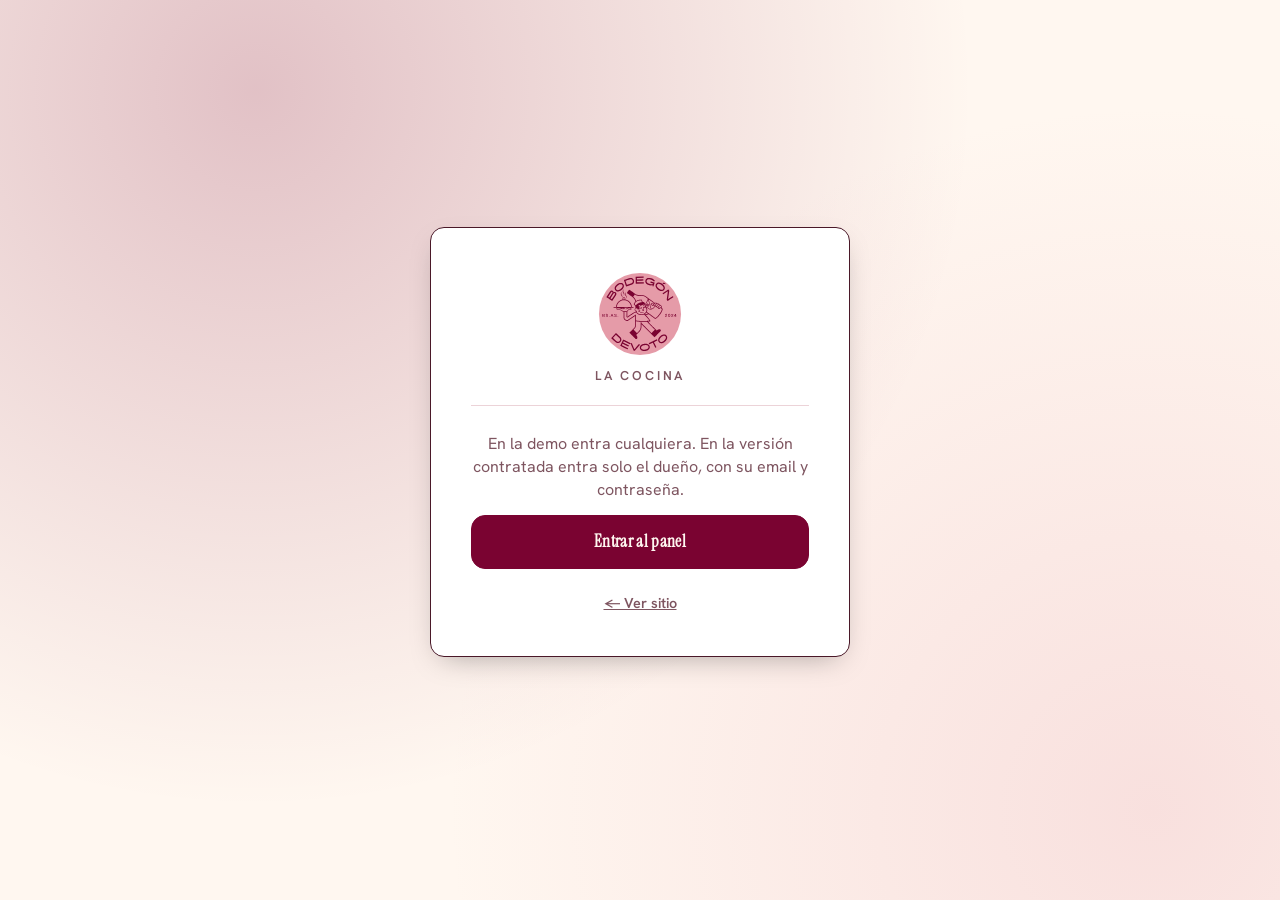
<file: admin/index.html>
<!doctype html>
<!-- Plantilla del panel. Va en web/admin/index.html de cada demo (scripts/instalar.mjs la copia). -->
<html lang="es">
<head>
<meta charset="utf-8">
<meta name="viewport" content="width=device-width, initial-scale=1, viewport-fit=cover">
<meta name="robots" content="noindex, nofollow">
<meta name="theme-color" content="#7A0331">
<title>La cocina · Bodegón Devoto</title>
<script>
  // /admin sin barra final rompe las rutas relativas en algunos servidores (XAMPP): la agregamos.
  if (!/\/$|\.html$/.test(location.pathname)) location.replace(location.pathname + '/' + location.search + location.hash);
</script>
<link rel="stylesheet" href="../kit/kit.css?v=1">
<link rel="stylesheet" href="../kit/admin/admin.css?v=1">
</head>
<body>
<div id="kit-admin" class="kit-root kit-admin" aria-busy="true"></div>
<script type="module">
  import { initAdmin } from '../kit/admin/admin.js?v=1';
  initAdmin({ config: '../cliente.json', sitio: '../' });
</script>
</body>
</html>
</file>
<file: kit/kit.css>
/* KIT DEMOS — estilos de módulos y popups.
   Todo sale de las variables --kit-* que arma core/theme.js desde cliente.json → marca.
   Cada demo puede pisar cualquier variable o clase .kit-* en su propio CSS. */

:root {
  --kit-bg: #fff; --kit-surface: #fff; --kit-text: #151515; --kit-muted: #666; --kit-primary: #111; --kit-on-primary: #fff;
  --kit-accent: #fc0; --kit-on-accent: #111; --kit-border: #ddd; --kit-ok: #1f9d55; --kit-warn: #d97706; --kit-danger: #d42a1d;
  --kit-font-head: inherit; --kit-font-body: inherit; --kit-head-case: uppercase;
  --kit-radius: 14px; --kit-radius-btn: 12px; --kit-border-w: 1.5px; --kit-shadow: 0 10px 30px -12px rgba(0,0,0,.35);
  --kit-ease: cubic-bezier(.2,.8,.2,1); --kit-z: 9000;
}
.kit-root, .kit-root *, .kit-root *::before, .kit-root *::after { box-sizing: border-box; }
.kit-root [hidden], .kit-root[hidden] { display: none !important; }
.kit-root { font-family: var(--kit-font-body); color: var(--kit-text); -webkit-tap-highlight-color: transparent; }
.kit-sr { position: absolute !important; width: 1px; height: 1px; overflow: hidden; clip: rect(0 0 0 0); white-space: nowrap; }
html.kit-lock { overflow: hidden; }
html.kit-lock body { overflow: hidden; touch-action: none; }

/* ---------- botones ---------- */
.kit-btn {
  appearance: none; display: inline-flex; align-items: center; justify-content: center; gap: .45em;
  min-height: 44px; padding: .7em 1.15em; border: var(--kit-border-w) solid var(--kit-primary); border-radius: var(--kit-radius-btn);
  background: var(--kit-primary); color: var(--kit-on-primary); font: 700 .95rem/1.1 var(--kit-font-body); text-decoration: none;
  cursor: pointer; transition: transform .15s var(--kit-ease), filter .15s, background .2s, box-shadow .2s; white-space: nowrap;
}
.kit-btn:hover { filter: brightness(1.08); }
.kit-btn:active { transform: translateY(1px) scale(.98); }
.kit-btn:focus-visible, .kit-chip:focus-visible, .kit-tab:focus-visible, .kit-add:focus-visible, .kit-x:focus-visible { outline: 3px solid var(--kit-accent); outline-offset: 2px; }
.kit-btn--ghost { background: var(--kit-surface); color: var(--kit-text); border-color: var(--kit-border); }
.kit-btn--danger { background: var(--kit-danger); border-color: var(--kit-danger); color: #fff; }
.kit-btn--danger-t { color: var(--kit-danger); }
.kit-btn--sm { min-height: 36px; padding: .45em .85em; font-size: .85rem; }
.kit-btn--big { min-height: 54px; font-size: 1.05rem; font-family: var(--kit-font-head); text-transform: var(--kit-head-case); letter-spacing: .02em; }
.kit-btn--block { width: 100%; }
.kit-btn[disabled] { opacity: .55; cursor: not-allowed; }
.kit-btn.is-loading { position: relative; color: transparent !important; }
.kit-btn.is-loading::after { content: ""; position: absolute; width: 20px; height: 20px; border: 2.5px solid var(--kit-on-primary); border-right-color: transparent; border-radius: 50%; animation: kit-spin .7s linear infinite; }
.kit-icon { appearance: none; width: 36px; height: 36px; display: inline-grid; place-items: center; border: var(--kit-border-w) solid var(--kit-border); border-radius: 10px; background: var(--kit-surface); color: var(--kit-text); cursor: pointer; font-size: 1rem; }
.kit-icon--danger { color: var(--kit-danger); }
.kit-icon[disabled] { opacity: .35; cursor: default; }
.kit-row { display: flex; gap: .6rem; flex-wrap: wrap; align-items: center; }
.kit-row--end { justify-content: flex-end; } .kit-row--center { justify-content: center; } .kit-row--between { justify-content: space-between; }
.kit-row--stack { flex-direction: column; align-items: stretch; }

/* ---------- badges / tags ---------- */
.kit-badge { display: inline-flex; align-items: center; gap: .3em; padding: .28em .6em; border-radius: 999px; font: 700 .72rem/1 var(--kit-font-body); letter-spacing: .02em; background: color-mix(in srgb, var(--kit-text) 9%, var(--kit-surface)); color: var(--kit-text); white-space: nowrap; }
.kit-badge--ok { background: color-mix(in srgb, var(--kit-ok) 16%, var(--kit-surface)); color: color-mix(in srgb, var(--kit-ok) 75%, #000); }
.kit-badge--warn { background: color-mix(in srgb, var(--kit-warn) 18%, var(--kit-surface)); color: color-mix(in srgb, var(--kit-warn) 70%, #000); }
.kit-badge--danger, .kit-badge--off { background: color-mix(in srgb, var(--kit-danger) 14%, var(--kit-surface)); color: color-mix(in srgb, var(--kit-danger) 80%, #000); }
.kit-badge--new { background: var(--kit-accent); color: var(--kit-on-accent); animation: kit-pulse 1.4s ease-in-out 3; }
.kit-tag { display: inline-grid; place-items: center; width: 1.15em; height: 1.15em; vertical-align: -.12em; margin-left: .15em; color: var(--kit-primary); }
.kit-tag svg { width: 100%; height: 100%; }
.kit-tag--txt { width: auto; height: auto; font-size: .7em; padding: .15em .45em; border-radius: 999px; background: var(--kit-accent); color: var(--kit-on-accent); }

/* ---------- carta ---------- */
.kit-carta { --kit-cols: 1; }
.kit-tabs { display: flex; gap: .5rem; overflow-x: auto; scrollbar-width: none; padding: 2px 2px 10px; margin-bottom: .5rem; scroll-snap-type: x proximity; }
.kit-tabs::-webkit-scrollbar { display: none; }
.kit-tab {
  appearance: none; flex: 0 0 auto; scroll-snap-align: start; min-height: 44px; padding: .55em 1.1em;
  border: var(--kit-border-w) solid var(--kit-text); border-radius: var(--kit-radius-btn); background: var(--kit-surface); color: var(--kit-text);
  font: 700 .95rem/1 var(--kit-font-head); text-transform: var(--kit-head-case); letter-spacing: .03em; cursor: pointer; transition: background .2s, color .2s, transform .15s;
}
.kit-tab.is-on { background: var(--kit-primary); border-color: var(--kit-primary); color: var(--kit-on-primary); }
.kit-carta__panel { display: grid; grid-template-columns: repeat(var(--kit-cols), minmax(0, 1fr)); gap: 0 2rem; }
.kit-item {
  display: grid; grid-template-columns: auto minmax(0, 1fr) auto; gap: .9rem; align-items: center; padding: 1rem 0;
  border-bottom: var(--kit-border-w) dashed var(--kit-border); min-width: 0;
  animation: kit-up .5s var(--kit-ease) both; animation-delay: calc(var(--i, 0) * 45ms);
}
.kit-item:not(:has(.kit-item__foto)) { grid-template-columns: minmax(0, 1fr) auto; }
.kit-item.is-off { opacity: .55; }
.kit-item__foto { width: 64px; height: 64px; object-fit: cover; border-radius: calc(var(--kit-radius) * .7); }
.kit-item__name { margin: 0 0 .25rem; font: 400 1.2rem/1.05 var(--kit-font-head); text-transform: var(--kit-head-case); }
.kit-item__n { margin-right: .5em; color: var(--kit-primary); }
.kit-item__desc { margin: 0; color: var(--kit-muted); font-size: .9rem; line-height: 1.4; }
.kit-item__side { display: flex; flex-direction: column; align-items: flex-end; gap: .45rem; }
.kit-price { font: 700 1.05rem/1 var(--kit-font-body); white-space: nowrap; }
.kit-price--na { font-size: .85rem; color: var(--kit-muted); font-weight: 600; }
.kit-add {
  appearance: none; min-height: 40px; padding: .45em .9em; border: var(--kit-border-w) solid var(--kit-primary); border-radius: var(--kit-radius-btn);
  background: var(--kit-surface); color: var(--kit-primary); font: 800 .85rem/1 var(--kit-font-body); cursor: pointer; white-space: nowrap;
  transition: background .2s, color .2s, transform .12s;
}
.kit-add:hover { background: var(--kit-primary); color: var(--kit-on-primary); }
.kit-add:active { transform: scale(.94); }
.kit-step { display: inline-flex; align-items: center; border: var(--kit-border-w) solid var(--kit-primary); border-radius: var(--kit-radius-btn); background: var(--kit-primary); color: var(--kit-on-primary); overflow: hidden; animation: kit-pop .25s var(--kit-ease); }
.kit-step button { appearance: none; width: 38px; height: 38px; border: 0; background: transparent; color: inherit; font: 800 1.15rem/1 var(--kit-font-body); cursor: pointer; }
.kit-step button:disabled { opacity: .35; cursor: default; }
.kit-step output { min-width: 1.6em; text-align: center; font-weight: 800; }
.kit-step--lg button { width: 46px; height: 46px; }
.kit-step--lg output { min-width: 2.2em; font-size: 1.15rem; }
@media (min-width: 900px) { .kit-carta { --kit-cols: 2; } }

/* ---------- botón flotante del carrito ---------- */
.kit-fab {
  position: fixed; z-index: calc(var(--kit-z) - 2); right: max(14px, env(safe-area-inset-right)); bottom: max(14px, env(safe-area-inset-bottom));
  display: flex; align-items: center; gap: .7rem; padding: .55rem 1rem .55rem .6rem; min-height: 58px;
  border: var(--kit-border-w) solid var(--kit-text); border-radius: var(--kit-radius-btn); background: var(--kit-primary); color: var(--kit-on-primary);
  box-shadow: var(--kit-shadow); cursor: pointer; font-family: var(--kit-font-body); text-align: left;
  animation: kit-in-up .45s var(--kit-ease) both;
}
.kit-fab__ico { width: 40px; height: 40px; display: grid; place-items: center; border-radius: calc(var(--kit-radius-btn) * .8); background: color-mix(in srgb, var(--kit-on-primary) 16%, transparent); }
.kit-fab__ico svg { width: 22px; height: 22px; fill: none; stroke: currentColor; stroke-width: 2; stroke-linejoin: round; }
.kit-fab__txt { display: flex; flex-direction: column; line-height: 1.1; }
.kit-fab__label { font: 400 1rem/1 var(--kit-font-head); text-transform: var(--kit-head-case); letter-spacing: .03em; }
.kit-fab__total { font-weight: 700; font-size: .9rem; opacity: .92; }
.kit-fab__n { position: absolute; top: -9px; left: -9px; min-width: 26px; height: 26px; padding: 0 6px; display: grid; place-items: center; border-radius: 999px; background: var(--kit-accent); color: var(--kit-on-accent); font: 800 .8rem/1 var(--kit-font-body); border: 2px solid var(--kit-text); }
.kit-fab.bump { animation: kit-bump .45s var(--kit-ease); }
.kit-fly { position: fixed; z-index: var(--kit-z); width: 54px; height: 54px; margin: -27px 0 0 -27px; border-radius: 50%; background: var(--kit-accent); overflow: hidden; pointer-events: none; transition: transform .6s cubic-bezier(.5,-.3,.7,1), opacity .6s; box-shadow: 0 4px 14px rgba(0,0,0,.25); }
.kit-fly img { width: 100%; height: 100%; object-fit: cover; }

/* píldora "probá el panel" (solo demo) */
.kit-demo-pill {
  position: fixed; z-index: calc(var(--kit-z) - 3); left: max(14px, env(safe-area-inset-left)); bottom: max(14px, env(safe-area-inset-bottom));
  display: inline-flex; align-items: center; gap: .5rem; padding: .55rem .9rem; border-radius: 999px; background: var(--kit-surface); color: var(--kit-text);
  border: var(--kit-border-w) solid var(--kit-text); box-shadow: var(--kit-shadow); font: 700 .8rem/1 var(--kit-font-body); text-decoration: none;
  opacity: 0; transform: translateY(20px); transition: opacity .4s, transform .4s var(--kit-ease);
}
.kit-demo-pill.is-in { opacity: 1; transform: none; }
.kit-demo-pill__dot { width: 8px; height: 8px; border-radius: 50%; background: var(--kit-ok); box-shadow: 0 0 0 0 var(--kit-ok); animation: kit-ping 2s infinite; }
@media (max-width: 640px) { html.kit-has-cart .kit-demo-pill { bottom: calc(max(14px, env(safe-area-inset-bottom)) + 70px); } }

/* ---------- popups ---------- */
.kit-pop { position: fixed; inset: 0; z-index: var(--kit-z); display: grid; place-items: center; padding: 16px; }
.kit-pop__back { position: absolute; inset: 0; background: color-mix(in srgb, var(--kit-text) 55%, transparent); opacity: 0; transition: opacity .25s; }
.kit-pop__box {
  position: relative; width: min(520px, 100%); max-height: min(88vh, 100%); max-height: min(88dvh, 100%); display: flex; flex-direction: column;
  background: var(--kit-bg); color: var(--kit-text); border: var(--kit-border-w) solid var(--kit-text); border-radius: var(--kit-radius);
  box-shadow: var(--kit-shadow); outline: none; overflow: hidden;
  opacity: 0; transform: translateY(24px) scale(.97); transition: opacity .25s, transform .3s var(--kit-ease);
}
.kit-pop.is-open .kit-pop__back { opacity: 1; }
.kit-pop.is-open .kit-pop__box { opacity: 1; transform: none; }
.kit-pop.is-closing .kit-pop__box { transform: translateY(16px) scale(.98); }
.kit-pop__head { color: var(--kit-text); margin: 0; display: flex; align-items: center; justify-content: space-between; gap: 1rem; padding: 14px 14px 10px 20px; border-bottom: var(--kit-border-w) solid var(--kit-border); background: var(--kit-bg); }
.kit-pop__title { margin: 0; font: 400 1.35rem/1.05 var(--kit-font-head); text-transform: var(--kit-head-case); letter-spacing: .02em; }
.kit-pop--sm .kit-pop__head { border-bottom: 0; padding-bottom: 0; }
.kit-pop__body { padding: 16px 20px 20px; overflow: auto; overscroll-behavior: contain; -webkit-overflow-scrolling: touch; }
.kit-x { appearance: none; flex: 0 0 auto; width: 42px; height: 42px; display: grid; place-items: center; border: var(--kit-border-w) solid var(--kit-border); border-radius: 50%; background: var(--kit-surface); color: var(--kit-text); cursor: pointer; transition: transform .2s; }
.kit-x:hover { transform: rotate(90deg); }
.kit-x svg { width: 18px; height: 18px; stroke: currentColor; stroke-width: 2.4; stroke-linecap: round; }
.kit-pop--sm .kit-pop__box { width: min(420px, 100%); }
.kit-pop--editor .kit-pop__box { width: min(560px, 100%); }
.kit-pop--resv .kit-pop__box { width: min(600px, 100%); }

/* drawer: hoja inferior en mobile, panel lateral en desktop */
.kit-pop--drawer { place-items: end stretch; padding: 0; }
.kit-pop--drawer .kit-pop__box { width: 100%; max-height: 92vh; max-height: 92dvh; border-radius: var(--kit-radius) var(--kit-radius) 0 0; border-bottom: 0; transform: translateY(100%); }
.kit-pop--drawer .kit-pop__body { padding: 0; display: flex; flex-direction: column; min-height: 0; flex: 1; overflow: hidden; }
.kit-pop--drawer.is-closing .kit-pop__box { transform: translateY(100%); }
@media (min-width: 760px) {
  .kit-pop--drawer { place-items: stretch end; }
  .kit-pop--drawer .kit-pop__box { width: min(440px, 100%); height: 100%; max-height: none; border-radius: 0; border: 0; border-left: var(--kit-border-w) solid var(--kit-text); transform: translateX(100%); }
  .kit-pop--drawer.is-closing .kit-pop__box { transform: translateX(100%); }
}

/* ---------- carrito / checkout ---------- */
.kit-cart__scroll { flex: 1; overflow: auto; overscroll-behavior: contain; padding: 8px 20px 16px; }
.kit-lines { list-style: none; margin: 0 0 12px; padding: 0; }
.kit-line { display: grid; grid-template-columns: 52px minmax(0, 1fr) auto; gap: .75rem; align-items: center; padding: .7rem 0; border-bottom: var(--kit-border-w) dashed var(--kit-border); animation: kit-up .35s var(--kit-ease) both; }
.kit-line__img { width: 52px; height: 52px; border-radius: 10px; object-fit: cover; background: color-mix(in srgb, var(--kit-primary) 14%, var(--kit-surface)); display: block; }
.kit-line__body { display: flex; flex-direction: column; min-width: 0; }
.kit-line__body b { font: 400 1.05rem/1.1 var(--kit-font-head); text-transform: var(--kit-head-case); overflow-wrap: anywhere; }
.kit-line__body span { color: var(--kit-muted); font-size: .88rem; }
.kit-cart__foot { color: var(--kit-text); margin: 0; padding: 12px 20px max(16px, env(safe-area-inset-bottom)); border-top: var(--kit-border-w) solid var(--kit-text); background: var(--kit-surface); }
.kit-sum { display: grid; gap: .3rem; margin-bottom: .7rem; font-size: .92rem; }
.kit-sum > div { display: flex; justify-content: space-between; }
.kit-sum__total { font-size: 1.1rem; }
.kit-sum__total b { font: 400 1.5rem/1 var(--kit-font-head); }
.kit-empty { text-align: center; padding: 2.5rem 1.5rem; display: grid; gap: .5rem; justify-items: center; }
.kit-empty__t { font: 400 1.35rem/1.1 var(--kit-font-head); text-transform: var(--kit-head-case); margin: 0; }
.kit-empty p { margin: 0; color: var(--kit-muted); }
.kit-empty .kit-btn { margin-top: .8rem; }

/* ---------- formularios ---------- */
.kit-form { display: grid; gap: .85rem; }
.kit-field { display: grid; gap: .35rem; min-width: 0; }
.kit-field > span, .kit-label, .kit-pay legend { font: 700 .78rem/1 var(--kit-font-body); text-transform: uppercase; letter-spacing: .06em; color: var(--kit-muted); }
.kit-field input, .kit-field textarea, .kit-field select {
  width: 100%; min-height: 46px; padding: .7em .85em; border: var(--kit-border-w) solid var(--kit-border); border-radius: calc(var(--kit-radius-btn) * .8);
  background: var(--kit-surface); color: var(--kit-text); font: 500 16px/1.3 var(--kit-font-body); transition: border-color .2s, box-shadow .2s;
}
.kit-field textarea { resize: vertical; min-height: 64px; }
.kit-field input:focus, .kit-field textarea:focus, .kit-field select:focus { outline: none; border-color: var(--kit-primary); box-shadow: 0 0 0 3px color-mix(in srgb, var(--kit-primary) 22%, transparent); }
.kit-field-row { display: grid; grid-template-columns: 1fr 1fr; gap: .75rem; }
.kit-check { display: flex; align-items: center; gap: .6rem; font-weight: 600; cursor: pointer; }
.kit-check input { width: 20px; height: 20px; accent-color: var(--kit-primary); }
.kit-seg { display: grid; grid-auto-flow: column; grid-auto-columns: 1fr; gap: 0; padding: 4px; margin: 0; border: var(--kit-border-w) solid var(--kit-border); border-radius: var(--kit-radius-btn); background: var(--kit-surface); }
.kit-seg label { position: relative; }
.kit-seg input { position: absolute; opacity: 0; inset: 0; cursor: pointer; }
.kit-seg span { display: grid; place-items: center; min-height: 42px; border-radius: calc(var(--kit-radius-btn) * .75); font-weight: 700; font-size: .9rem; transition: background .2s, color .2s; text-align: center; padding: 0 .4rem; }
.kit-seg input:checked + span { background: var(--kit-primary); color: var(--kit-on-primary); }
.kit-seg input:focus-visible + span { outline: 3px solid var(--kit-accent); }
.kit-pay { display: grid; gap: .5rem; border: 0; padding: 0; margin: .2rem 0 0; }
.kit-pay legend { margin-bottom: .5rem; }
.kit-pay__opt { position: relative; display: block; cursor: pointer; }
.kit-pay__opt input { position: absolute; opacity: 0; }
.kit-pay__card { display: grid; gap: .15rem; padding: .8rem 1rem .8rem 2.7rem; border: var(--kit-border-w) solid var(--kit-border); border-radius: var(--kit-radius-btn); background: var(--kit-surface); transition: border-color .2s, background .2s; position: relative; }
.kit-pay__card::before { content: ""; position: absolute; left: 1rem; top: 50%; width: 18px; height: 18px; margin-top: -9px; border-radius: 50%; border: 2px solid var(--kit-border); background: var(--kit-surface); transition: border .2s; }
.kit-pay__card small { color: var(--kit-muted); }
.kit-pay__opt input:checked + .kit-pay__card { border-color: var(--kit-primary); background: color-mix(in srgb, var(--kit-primary) 7%, var(--kit-surface)); }
.kit-pay__opt input:checked + .kit-pay__card::before { border: 6px solid var(--kit-primary); }
.kit-pay__opt input:focus-visible + .kit-pay__card { outline: 3px solid var(--kit-accent); }
.kit-msg { margin: 0 0 .6rem; padding: .6rem .8rem; border-radius: 10px; background: color-mix(in srgb, var(--kit-danger) 12%, var(--kit-surface)); color: color-mix(in srgb, var(--kit-danger) 85%, #000); font-weight: 600; font-size: .9rem; }
.kit-msg.shake { animation: kit-shake .35s; }
.kit-hint { color: var(--kit-muted); font-size: .88rem; margin: 0; }
.kit-error { padding: 1rem; color: var(--kit-danger); }

/* chips (días, horas, filtros) */
.kit-chips { display: flex; gap: .5rem; flex-wrap: wrap; }
.kit-chips--scroll { flex-wrap: nowrap; overflow-x: auto; scrollbar-width: none; padding: 2px 2px 6px; margin: 0 -2px; scroll-snap-type: x proximity; }
.kit-chips--scroll::-webkit-scrollbar { display: none; }
.kit-chips--grid { display: grid; grid-template-columns: repeat(auto-fill, minmax(74px, 1fr)); }
.kit-chips--grid > .kit-hint { grid-column: 1 / -1; }
.kit-chip {
  appearance: none; flex: 0 0 auto; scroll-snap-align: start; display: inline-flex; flex-direction: column; align-items: center; justify-content: center; gap: .15rem;
  min-height: 44px; padding: .45em .8em; border: var(--kit-border-w) solid var(--kit-border); border-radius: calc(var(--kit-radius-btn) * .8);
  background: var(--kit-surface); color: var(--kit-text); font: 700 .92rem/1 var(--kit-font-body); cursor: pointer; transition: background .15s, color .15s, border-color .15s, transform .12s;
}
.kit-chip small { font-weight: 600; font-size: .7rem; opacity: .8; }
.kit-chip:not([disabled]):hover { border-color: var(--kit-primary); }
.kit-chip.is-on { background: var(--kit-primary); border-color: var(--kit-primary); color: var(--kit-on-primary); animation: kit-pop .22s var(--kit-ease); }
.kit-chip[disabled] { opacity: .45; cursor: not-allowed; text-decoration: none; }
.kit-chip.is-full { text-decoration: line-through; }
.kit-chip--day { min-width: 72px; padding: .55em .7em; }
.kit-chip--day b { font-family: var(--kit-font-head); font-weight: 400; text-transform: var(--kit-head-case); font-size: 1rem; }

/* reservas */
.kit-resv { display: grid; gap: 1.1rem; }
.kit-resv__row { display: flex; align-items: center; justify-content: space-between; gap: 1rem; }
.kit-resv__block { display: grid; gap: .55rem; min-width: 0; }
.kit-resv__datos { display: grid; gap: .8rem; }
@media (min-width: 560px) { .kit-resv__datos { grid-template-columns: 1fr 1fr; } .kit-field--full { grid-column: 1 / -1; } }
.kit-resv .kit-step { background: var(--kit-surface); color: var(--kit-text); border-color: var(--kit-text); }
[data-kit="reservas"] .kit-resv { padding: clamp(16px, 4vw, 28px); background: var(--kit-bg); border: var(--kit-border-w) solid var(--kit-text); border-radius: var(--kit-radius); box-shadow: var(--kit-shadow); }

/* confirmaciones */
.kit-done { text-align: center; display: grid; gap: .55rem; justify-items: center; padding: .5rem 0 .3rem; }
.kit-done h3 { margin: .3rem 0 0; font: 400 1.6rem/1.05 var(--kit-font-head); text-transform: var(--kit-head-case); }
.kit-done p { margin: 0 0 .6rem; color: var(--kit-muted); max-width: 34ch; }
.kit-done__ico { width: 68px; height: 68px; border-radius: 50%; display: grid; place-items: center; background: var(--kit-primary); color: var(--kit-on-primary); animation: kit-pop .45s var(--kit-ease); }
.kit-done--warn .kit-done__ico { background: var(--kit-warn); color: #fff; }
.kit-done__ico svg { width: 34px; height: 34px; fill: none; stroke: currentColor; stroke-width: 3; stroke-linecap: round; stroke-linejoin: round; stroke-dasharray: 30; animation: kit-draw .5s .2s backwards; }
.kit-confirm p { margin: .2rem 0 1.2rem; font-size: 1.02rem; line-height: 1.45; }
.kit-sim { display: grid; gap: .8rem; }
.kit-sim__tag { justify-self: start; margin: 0; padding: .25em .6em; border-radius: 6px; background: var(--kit-accent); color: var(--kit-on-accent); font: 800 .72rem/1 var(--kit-font-body); letter-spacing: .1em; }
.kit-sim p { margin: 0; color: var(--kit-muted); }
.kit-sim__total { display: flex; justify-content: space-between; align-items: baseline; padding: .9rem 1rem; border: var(--kit-border-w) dashed var(--kit-border); border-radius: var(--kit-radius-btn); }
.kit-sim__total b { font: 400 1.6rem/1 var(--kit-font-head); }

/* toasts */
.kit-toasts { position: fixed; z-index: calc(var(--kit-z) + 10); left: 50%; top: max(14px, env(safe-area-inset-top)); transform: translateX(-50%); display: grid; gap: .5rem; width: min(92vw, 420px); pointer-events: none; }
.kit-toast { padding: .75rem 1rem; border-radius: var(--kit-radius-btn); background: var(--kit-text); color: var(--kit-bg); font: 600 .92rem/1.3 var(--kit-font-body); box-shadow: 0 10px 30px -10px rgba(0,0,0,.5); opacity: 0; transform: translateY(-12px); transition: opacity .25s, transform .3s var(--kit-ease); text-align: center; }
.kit-toast--warn { background: var(--kit-warn); color: #fff; }
.kit-toast.is-in { opacity: 1; transform: none; }

/* switch */
.kit-switch { position: relative; display: inline-flex; cursor: pointer; }
.kit-switch input { position: absolute; z-index: 1; opacity: 0; width: 100%; height: 100%; margin: 0; cursor: pointer; }
.kit-switch__ui { width: 46px; height: 28px; border-radius: 999px; background: var(--kit-border); position: relative; transition: background .2s; }
.kit-switch__ui::after { content: ""; position: absolute; top: 3px; left: 3px; width: 22px; height: 22px; border-radius: 50%; background: #fff; box-shadow: 0 1px 3px rgba(0,0,0,.3); transition: transform .2s var(--kit-ease); }
.kit-switch input:checked + .kit-switch__ui { background: var(--kit-ok); }
.kit-switch input:checked + .kit-switch__ui::after { transform: translateX(18px); }
.kit-switch input:focus-visible + .kit-switch__ui { outline: 3px solid var(--kit-accent); outline-offset: 2px; }

/* ---------- animaciones ---------- */
@keyframes kit-up { from { opacity: 0; transform: translateY(12px); } }
@keyframes kit-in-up { from { opacity: 0; transform: translateY(30px) scale(.9); } }
@keyframes kit-pop { 0% { transform: scale(.85); } 60% { transform: scale(1.06); } 100% { transform: none; } }
@keyframes kit-bump { 0%, 100% { transform: none; } 35% { transform: scale(1.12) rotate(-3deg); } 65% { transform: scale(.96); } }
@keyframes kit-spin { to { transform: rotate(360deg); } }
@keyframes kit-shake { 25% { transform: translateX(-6px); } 50% { transform: translateX(5px); } 75% { transform: translateX(-3px); } }
@keyframes kit-draw { from { stroke-dashoffset: 30; } to { stroke-dashoffset: 0; } }
@keyframes kit-pulse { 50% { transform: scale(1.12); } }
@keyframes kit-ping { 0% { box-shadow: 0 0 0 0 color-mix(in srgb, var(--kit-ok) 60%, transparent); } 80%, 100% { box-shadow: 0 0 0 9px transparent; } }
@media (prefers-reduced-motion: reduce) {
  .kit-root *, .kit-fab, .kit-pop__box, .kit-item { animation: none !important; transition: none !important; }
}
</file>
<file: kit/admin/admin.css>
/* PANEL /admin v2 — con los tokens del cliente.
   Pensado para usar en servicio: letra grande, estados con color, una acción principal por tarjeta.
   Mobile: navegación abajo, una columna por vez. Desktop: tablero completo. */
.kit-admin {
  --kad-fondo: color-mix(in srgb, var(--kit-text) 6%, var(--kit-bg));
  --kad-caja: var(--kit-surface);
  --kad-linea: color-mix(in srgb, var(--kit-text) 16%, var(--kit-surface));
  --kad-ok: #2F6B35; --kad-ok-bg: #E3F1E2;
  --kad-warn: #7A4614; --kad-warn-bg: #FBEBD8; --kad-warn-borde: #E5BD8F;
  --kad-danger: #A3241B; --kad-danger-bg: #FBE7E5;
  --kad-acento: var(--kit-accent);
}
html { background: var(--kit-bg); overscroll-behavior: none; }
body { margin: 0; background: var(--kit-bg); color: var(--kit-text); font-family: var(--kit-font-body); overflow-x: clip; }
.kit-admin { min-height: 100vh; min-height: 100dvh; background: var(--kad-fondo); padding-bottom: calc(80px + env(safe-area-inset-bottom)); }

/* ---------- login ---------- */
.kit-admin--login { display: grid; place-items: center; padding: 24px 16px; background:
  radial-gradient(circle at 20% 10%, color-mix(in srgb, var(--kit-primary) 22%, transparent), transparent 55%),
  radial-gradient(circle at 90% 90%, color-mix(in srgb, var(--kit-accent) 25%, transparent), transparent 50%), var(--kit-bg); }
.kit-login { width: min(420px, 100%); display: grid; gap: 1.6rem; justify-items: center; padding: clamp(28px, 6vw, 44px) clamp(22px, 5vw, 40px); background: var(--kit-surface); border: var(--kit-border-w) solid var(--kit-text); border-radius: var(--kit-radius); box-shadow: var(--kit-shadow); animation: kit-in-up .5s var(--kit-ease) both; }
.kit-login__marca { display: grid; justify-items: center; gap: 14px; width: 100%; padding-bottom: 1.4rem; border-bottom: var(--kit-border-w) solid var(--kit-border); }
.kit-login__logo { max-width: 200px; max-height: 84px; object-fit: contain; }
.kit-login__kicker { margin: 0; font: 600 .8rem/1 var(--kit-font-body); text-transform: uppercase; letter-spacing: .22em; color: var(--kit-muted); }
.kit-login .kit-form { width: 100%; }
.kit-login .kit-form p { margin: 0; color: var(--kit-muted); text-align: center; line-height: 1.45; }
.kit-login__back { color: var(--kit-muted); font-weight: 600; font-size: .9rem; }

/* ---------- barra superior ---------- */
.kad-top { position: sticky; top: 0; z-index: 50; display: flex; align-items: center; gap: 18px; padding: 0 16px; min-height: 60px; background: var(--kit-primary); color: var(--kit-on-primary); }
.kad-brand { display: flex; align-items: center; color: inherit; text-decoration: none; min-width: 0; }
.kad-brand img { height: 28px; max-width: 130px; object-fit: contain; }
.kad-top__actions { margin-left: auto; display: flex; align-items: center; gap: 6px; }
.kad-top__link { appearance: none; border: 0; background: none; color: color-mix(in srgb, var(--kit-on-primary) 75%, transparent); font: 600 .88rem/1 var(--kit-font-body); padding: 10px; cursor: pointer; text-decoration: none; }
.kad-top__link:hover { color: var(--kit-on-primary); }
.kad-sonido { appearance: none; display: flex; align-items: center; gap: 8px; border: 1px solid color-mix(in srgb, var(--kit-on-primary) 30%, transparent); background: transparent; color: var(--kit-on-primary); padding: 8px 12px; font: 600 .84rem/1 var(--kit-font-body); cursor: pointer; border-radius: calc(var(--kit-radius-btn) * .6); }
.kad-sonido svg { width: 17px; height: 17px; fill: none; stroke: currentColor; stroke-width: 2; stroke-linecap: round; }
.kad-sonido[aria-pressed="false"] .kad-sonido__on, .kad-sonido[aria-pressed="true"] .kad-sonido__off { display: none; }
.kad-sonido[aria-pressed="true"] { background: color-mix(in srgb, var(--kit-on-primary) 14%, transparent); }
.kad-demo { display: flex; align-items: center; justify-content: space-between; gap: .8rem; flex-wrap: wrap; padding: 9px 16px; background: color-mix(in srgb, var(--kit-accent) 85%, var(--kit-text)); color: var(--kit-on-accent); font-size: .86rem; line-height: 1.35; }
.kad-demo__btn { appearance: none; border: 1px solid currentColor; background: transparent; color: inherit; padding: 6px 12px; font: 700 .82rem/1 var(--kit-font-body); cursor: pointer; border-radius: calc(var(--kit-radius-btn) * .6); }

/* navegación: dentro de la barra en desktop, abajo en el celu */
.kad-nav { position: fixed; z-index: 60; left: 0; right: 0; bottom: 0; display: grid; grid-auto-flow: column; grid-auto-columns: 1fr; padding: 6px 8px max(8px, env(safe-area-inset-bottom)); background: var(--kit-surface); border-top: 1px solid var(--kad-linea); }
.kad-nav__a { position: relative; display: grid; justify-items: center; gap: 4px; padding: 6px 4px; color: var(--kit-muted); text-decoration: none; font: 700 .76rem/1 var(--kit-font-body); transition: color .2s; }
.kad-nav__a svg { width: 24px; height: 24px; fill: none; stroke: currentColor; stroke-width: 1.9; stroke-linejoin: round; stroke-linecap: round; }
.kad-nav__a.is-on { color: var(--kit-text); }
.kad-count { position: absolute; top: 0; left: calc(50% + 6px); min-width: 20px; height: 20px; padding: 0 6px; display: grid; place-items: center; border-radius: 999px; background: var(--kit-accent); color: var(--kit-on-accent); font: 800 .72rem/1 var(--kit-font-body); font-style: normal; animation: kit-pop .3s var(--kit-ease); }
@media (min-width: 900px) {
  .kit-admin { padding-bottom: 40px; }
  .kad-top { padding: 0 28px; gap: 28px; min-height: 64px; }
  .kad-nav { position: static; display: flex; gap: 2px; padding: 0; background: none; border: 0; align-self: stretch; }
  .kad-nav__a { grid-auto-flow: column; align-items: center; gap: 10px; padding: 0 18px; font-size: .95rem; color: color-mix(in srgb, var(--kit-on-primary) 70%, transparent); border-bottom: 3px solid transparent; }
  .kad-nav__a svg { display: none; }
  .kad-nav__a:hover { color: var(--kit-on-primary); }
  .kad-nav__a.is-on { color: var(--kit-on-primary); border-bottom-color: var(--kit-accent); }
  .kad-count { position: static; }
}
@media (max-width: 899px) { .kad-sonido span, .kad-top__link[href] { display: none; } .kad-demo { padding: 8px 16px; font-size: .8rem; } }

/* ---------- contenido ---------- */
.kad-main { max-width: 1640px; margin: 0 auto; padding: 18px 16px 24px; outline: none; }
@media (min-width: 900px) { .kad-main { padding: 26px 28px 32px; } }
.kad-main.entrando > * { animation: kit-up .35s var(--kit-ease) both; }
.kad-head { margin: 0 0 18px; }
.kad-head h1, .kad-platos__head h1 { margin: 0; font: 400 clamp(1.6rem, 3.4vw, 2.1rem)/1.15 var(--kit-font-head); text-transform: var(--kit-head-case); letter-spacing: .02em; }
.kad-head--row { display: flex; align-items: center; gap: 14px 22px; flex-wrap: wrap; }
.kad-sub, .kad-muted { margin: 0; color: var(--kit-muted); font-size: .9rem; line-height: 1.45; }
.kad-sub--grande { font-size: 1rem; color: var(--kit-text); margin-bottom: 14px; }
.kad-stats { display: flex; gap: 8px; flex-wrap: wrap; font-size: .9rem; }
.kad-stats > span, .kad-pill { background: var(--kad-caja); border: 1px solid var(--kad-linea); padding: 8px 14px; border-radius: calc(var(--kit-radius-btn) * .6); }
.kad-stats__warn { background: var(--kad-warn-bg) !important; border-color: var(--kad-warn-borde) !important; color: var(--kad-warn); font-weight: 700; }
.kad-seg { display: inline-flex; border: 1.5px solid var(--kit-text); background: var(--kad-caja); border-radius: calc(var(--kit-radius-btn) * .6); overflow: hidden; }
.kad-seg button { appearance: none; border: 0; background: transparent; color: var(--kit-text); padding: 9px 16px; font: 700 .88rem/1 var(--kit-font-body); cursor: pointer; }
.kad-seg button[aria-pressed="true"] { background: var(--kit-text); color: var(--kit-surface); }
.kad-seg--grande button { padding: 11px 18px; font-size: .92rem; }
@media (min-width: 900px) { .kad-head--row .kad-seg:last-child, .kad-anotar { margin-left: auto; } }
.kad-link { appearance: none; border: 0; background: none; color: var(--kit-text); font: 700 .88rem/1 var(--kit-font-body); text-decoration: underline; text-underline-offset: 3px; cursor: pointer; padding: 6px; }
.kad-flecha { appearance: none; width: 40px; height: 40px; display: grid; place-items: center; border: 1px solid var(--kad-linea); background: var(--kad-caja); color: var(--kit-text); font-size: 1.3rem; cursor: pointer; border-radius: calc(var(--kit-radius-btn) * .6); }
.kad-flecha--chica { width: 34px; height: 34px; font-size: 1rem; }
.kad-flecha:disabled { opacity: .35; cursor: default; }
.kad-fecha { display: flex; align-items: center; gap: 10px; }
.kad-fecha h1 { min-width: 0; text-align: center; font-size: clamp(1.3rem, 2.6vw, 1.8rem) !important; }
.kad-caja { background: var(--kad-caja); border: 1px solid var(--kad-linea); padding: 20px; display: grid; gap: 12px; border-radius: calc(var(--kit-radius) * .5); }
.kad-caja__t { margin: 0; font: 700 .78rem/1.2 var(--kit-font-body); text-transform: uppercase; letter-spacing: .1em; color: var(--kit-muted); }
.kad-caja__t--grande { font: 400 1.4rem/1.15 var(--kit-font-head); text-transform: var(--kit-head-case); letter-spacing: .02em; color: var(--kit-text); }
.kad-aviso { margin: 0; padding: 9px 12px; background: var(--kad-danger-bg); color: var(--kad-danger); font-size: .86rem; line-height: 1.4; }

/* chips de estado */
.kad-chips { display: flex; flex-wrap: wrap; gap: 6px; }
.kad-chip { display: inline-flex; align-items: center; padding: 5px 9px; border: 1px solid var(--kad-linea); font: 800 .72rem/1.1 var(--kit-font-body); text-transform: uppercase; letter-spacing: .04em; border-radius: 4px; }
.kad-chip--ok { background: var(--kad-ok-bg); border-color: transparent; color: var(--kad-ok); }
.kad-chip--warn { background: var(--kad-warn-bg); border-color: transparent; color: var(--kad-warn); }
.kad-chip--danger { background: var(--kad-danger-bg); border-color: transparent; color: var(--kad-danger); }

/* ---------- PEDIDOS: tablero ---------- */
.kad-board { display: grid; grid-template-columns: repeat(4, minmax(0, 1fr)); gap: 18px; align-items: start; }
.kad-col { display: grid; gap: 12px; min-width: 0; }
.kad-col__t { margin: 0; display: flex; align-items: center; gap: 8px; font: 800 .76rem/1.2 var(--kit-font-body); text-transform: uppercase; letter-spacing: .1em; color: var(--kit-muted); }
.kad-col__t b { margin-left: auto; font-size: .85rem; }
.kad-col--pendiente .kad-col__t { color: var(--kit-accent); }
.kad-pulso { width: 9px; height: 9px; border-radius: 50%; background: var(--kit-accent); flex: 0 0 auto; animation: kad-pulso 1.6s infinite; }
@keyframes kad-pulso { 0% { box-shadow: 0 0 0 0 color-mix(in srgb, var(--kit-accent) 60%, transparent); } 80%, 100% { box-shadow: 0 0 0 9px transparent; } }
.kad-col__vacio { margin: 0; padding: 18px; border: 1.5px dashed var(--kad-linea); color: var(--kit-muted); font-size: .9rem; text-align: center; }
.kad-cols-tabs { display: none; }

.kad-card { position: relative; display: grid; gap: 12px; padding: 18px; background: var(--kad-caja); border: 1px solid var(--kad-linea); border-radius: calc(var(--kit-radius) * .5); min-width: 0; transition: opacity .18s, transform .18s; }
.kad-main.entrando .kad-card { animation: kit-up .35s var(--kit-ease) both; }
.kad-card.is-nueva { animation: kad-llega .6s var(--kit-ease) both; }
@keyframes kad-llega { from { opacity: 0; transform: translateY(-10px) scale(.98); } }
.kad-card.is-saliendo { opacity: 0; transform: translateX(14px); }
.kad-card--pendiente { border: 2px solid var(--kit-accent); box-shadow: 0 0 0 4px color-mix(in srgb, var(--kit-accent) 14%, transparent); }
.kad-card--listo { background: color-mix(in srgb, var(--kad-ok-bg) 55%, var(--kad-caja)); border-color: color-mix(in srgb, var(--kad-ok) 30%, transparent); }
.kad-card__head { display: flex; align-items: baseline; gap: 10px; }
.kad-code { font: 400 1.45rem/1 var(--kit-font-head); letter-spacing: .03em; }
.kad-reloj { margin-left: auto; font: 700 .86rem/1 var(--kit-font-body); color: var(--kit-muted); white-space: nowrap; }
.kad-reloj--ambar { color: #B26A12; }
.kad-reloj--rojo { color: var(--kad-danger); }
.kad-items { list-style: none; margin: 0; padding: 10px 0; border-block: 1px dashed var(--kad-linea); display: grid; gap: 6px; font-size: 1.06rem; line-height: 1.35; }
.kad-items li { display: grid; grid-template-columns: auto minmax(0, 1fr); gap: 8px; }
.kad-items em { display: block; color: var(--kit-muted); font-size: .86rem; font-style: normal; }
.kad-note { margin: 0; padding: 9px 11px; background: #FFF4D2; color: #3A2E10; font-size: .9rem; line-height: 1.4; }
.kad-dir { display: flex; gap: 8px; align-items: flex-start; padding: 10px 11px; background: var(--kad-fondo); color: var(--kit-text); text-decoration: none; font-size: .9rem; line-height: 1.35; }
.kad-dir svg { width: 17px; height: 17px; flex: 0 0 auto; fill: none; stroke: currentColor; stroke-width: 2; margin-top: 1px; }
.kad-dir:hover b { text-decoration: underline; }
.kad-quien { display: flex; justify-content: space-between; gap: 10px; font-size: .88rem; color: var(--kit-muted); }
.kad-quien a { color: var(--kad-ok); font-weight: 800; text-decoration: none; white-space: nowrap; }
.kad-accion { appearance: none; display: flex; align-items: center; justify-content: center; text-align: center; width: 100%; min-height: 52px; padding: 10px 14px; border: 0; background: var(--kit-text); color: var(--kit-surface); font: 800 1rem/1.15 var(--kit-font-body); cursor: pointer; text-decoration: none; border-radius: var(--kit-radius-btn); transition: filter .15s, transform .15s; }
.kad-accion:hover { filter: brightness(1.15); }
.kad-accion:active { transform: scale(.98); }
.kad-accion--ok { background: var(--kad-ok); color: #fff; }
.kad-accion--ghost { background: var(--kad-caja); color: var(--kit-text); border: 1.5px solid var(--kit-text); }
.kad-acciones2 { display: grid; grid-template-columns: repeat(auto-fit, minmax(120px, 1fr)); gap: 8px; }
.kad-acciones2 .kad-accion { font-size: .9rem; min-height: 48px; }
.kad-mas { position: relative; justify-self: end; }
.kad-mas summary { list-style: none; cursor: pointer; font: 700 .8rem/1 var(--kit-font-body); color: var(--kit-muted); padding: 6px 2px; }
.kad-mas summary::-webkit-details-marker { display: none; }
.kad-mas[open] summary { color: var(--kit-text); }
.kad-mas__b { display: block; margin-top: 6px; appearance: none; border: 1px solid var(--kad-danger); background: var(--kad-caja); color: var(--kad-danger); padding: 9px 12px; font: 700 .85rem/1 var(--kit-font-body); cursor: pointer; white-space: nowrap; }
.kad-mas--fila summary { font-size: 1.2rem; padding: 4px 10px; }
.kad-mas--fila[open] { z-index: 3; }
.kad-mas--fila > :not(summary) { position: absolute; right: 0; top: 100%; }
.kad-hechos { display: grid; gap: 6px; }
.kad-hecho { display: flex; justify-content: space-between; gap: 10px; padding: 11px 14px; background: color-mix(in srgb, var(--kad-caja) 60%, transparent); font-size: .88rem; color: var(--kit-muted); min-width: 0; }
.kad-hecho span:first-child { overflow: hidden; text-overflow: ellipsis; white-space: nowrap; }

@media (max-width: 1279px) { .kad-board { grid-template-columns: repeat(2, minmax(0, 1fr)); } }
@media (max-width: 759px) {
  .kad-cols-tabs { display: grid; grid-template-columns: repeat(4, minmax(0, 1fr)); margin: 0 -16px 14px; background: var(--kad-caja); border-bottom: 1px solid var(--kad-linea); position: sticky; top: 60px; z-index: 20; }
  .kad-cols-tabs__b { appearance: none; border: 0; border-bottom: 3px solid transparent; background: none; padding: 12px 4px; font: 700 .8rem/1.2 var(--kit-font-body); color: var(--kit-muted); cursor: pointer; }
  .kad-cols-tabs__b b { display: inline-block; min-width: 20px; padding: 1px 6px; border-radius: 999px; background: var(--kad-fondo); color: var(--kit-text); }
  .kad-cols-tabs__b--nuevos b { background: var(--kit-accent); color: var(--kit-on-accent); }
  .kad-cols-tabs__b[aria-selected="true"] { color: var(--kit-text); border-bottom-color: var(--kit-accent); }
  .kad-board { grid-template-columns: minmax(0, 1fr); }
  .kad-col { display: none; }
  .kad-col.is-movil { display: grid; }
  .kad-col__t { display: none; }
  .kad-stats { width: 100%; }
}

/* ---------- RESERVAS ---------- */
.kad-res-layout { display: grid; grid-template-columns: minmax(0, 1fr) 360px; gap: 22px; align-items: start; }
.kad-lado { display: grid; gap: 16px; position: sticky; top: 84px; }
.kad-tabla { background: var(--kad-caja); border: 1px solid var(--kad-linea); border-radius: calc(var(--kit-radius) * .5); overflow: visible; }
.kad-turno__t { margin: 0; display: flex; justify-content: space-between; align-items: baseline; gap: 12px; padding: 12px 20px; background: var(--kad-fondo); border-bottom: 1px solid var(--kad-linea); font: 400 1rem/1.2 var(--kit-font-head); text-transform: var(--kit-head-case); letter-spacing: .03em; }
.kad-turno__t small { font: 600 .82rem/1.2 var(--kit-font-body); color: var(--kit-muted); text-transform: none; letter-spacing: 0; }
.kad-turno:first-child .kad-turno__t { border-radius: calc(var(--kit-radius) * .5) calc(var(--kit-radius) * .5) 0 0; }
.kad-res { display: grid; grid-template-columns: 70px minmax(0, 1.2fr) 60px minmax(0, 1.2fr) 118px 222px; align-items: center; gap: 14px; padding: 14px 20px; border-bottom: 1px solid var(--kad-linea); border-radius: 0; animation: none; }
.kad-turno:last-child .kad-res:last-child { border-bottom: 0; }
.kad-res.kad-card--pendiente { background: color-mix(in srgb, var(--kad-warn-bg) 45%, var(--kad-caja)); border-left: 0; border-right: 0; border-top: 0; box-shadow: none; }
.kad-res.is-apagada { opacity: .55; }
.kad-res.is-apagada .kad-res__nombre b { text-decoration: line-through; }
.kad-res__hora { font: 400 1.2rem/1 var(--kit-font-head); }
.kad-res__nombre { display: grid; gap: 2px; min-width: 0; }
.kad-res__nombre b { overflow-wrap: anywhere; }
.kad-res__nombre small { color: var(--kit-muted); font-size: .8rem; }
.kad-res__pers { display: flex; align-items: center; gap: 3px; font-size: 1.2rem; font-weight: 800; }
.kad-res__pers svg { width: 17px; height: 17px; fill: none; stroke: currentColor; stroke-width: 2.2; }
.kad-res__nota { font-size: .88rem; color: var(--kit-muted); overflow-wrap: anywhere; }
.kad-res__acc { display: flex; gap: 6px; align-items: center; justify-content: flex-end; }
.kad-est { justify-self: start; padding: 5px 9px; font: 800 .7rem/1.1 var(--kit-font-body); text-transform: uppercase; letter-spacing: .05em; border-radius: 4px; white-space: nowrap; }
.kad-est--pendiente { background: var(--kad-warn-bg); color: var(--kad-warn); }
.kad-est--confirmada { border: 1.5px solid var(--kad-ok); color: var(--kad-ok); }
.kad-est--llego { background: var(--kad-ok-bg); color: var(--kad-ok); }
.kad-est--cancelada, .kad-est--no_vino { background: var(--kad-fondo); color: var(--kit-muted); }
.kad-mini { appearance: none; display: inline-flex; align-items: center; justify-content: center; min-height: 38px; padding: 0 13px; border: 0; background: var(--kit-text); color: var(--kit-surface); font: 700 .84rem/1 var(--kit-font-body); cursor: pointer; text-decoration: none; white-space: nowrap; border-radius: calc(var(--kit-radius-btn) * .6); }
.kad-mini--ghost { background: var(--kad-caja); color: var(--kit-text); border: 1.5px solid var(--kit-text); }
.kad-barras { display: grid; grid-template-columns: 50px minmax(0, 1fr) 30px; gap: 8px 10px; align-items: center; font-size: .86rem; }
.kad-barra { display: block; height: 12px; background: var(--kad-fondo); overflow: hidden; border-radius: 2px; }
.kad-barra > i { display: block; height: 100%; }
.kad-barra--verde { background: #3D7A43; } .kad-barra--ambar { background: #C27A1E; } .kad-barra--rojo { background: #B3261E; }
.kad-notas { margin: 0; padding: 0; list-style: none; display: grid; gap: 8px; font-size: .9rem; line-height: 1.4; }
.kad-resumen { display: flex; justify-content: space-between; gap: 10px; padding: 10px 0; border-bottom: 1px solid var(--kad-linea); font-size: .92rem; }
.kad-leyenda { display: flex; gap: 16px; flex-wrap: wrap; margin: -4px 0 14px; font-size: .84rem; color: var(--kit-muted); }
.kad-leyenda span { display: flex; align-items: center; gap: 6px; }
.kad-leyenda i { width: 16px; height: 8px; display: inline-block; }
.kad-cal { display: grid; gap: 8px; min-width: 0; }
.kad-cal__sem, .kad-cal__grid { display: grid; grid-template-columns: repeat(7, minmax(0, 1fr)); gap: 6px; }
.kad-cal__sem span { font: 800 .72rem/1 var(--kit-font-body); text-transform: uppercase; letter-spacing: .08em; color: var(--kit-muted); padding: 0 4px; }
.kad-dia { appearance: none; text-align: left; display: flex; flex-direction: column; justify-content: space-between; gap: 6px; min-height: 96px; padding: 10px 12px; background: var(--kad-caja); border: 1px solid var(--kad-linea); color: var(--kit-text); cursor: pointer; font: inherit; border-radius: calc(var(--kit-radius) * .35); min-width: 0; transition: border-color .15s, transform .15s; }
.kad-dia:hover { border-color: var(--kit-text); }
.kad-dia--fuera { background: transparent; border: 1px dashed var(--kad-linea); cursor: default; }
.kad-dia__n { display: flex; justify-content: space-between; align-items: baseline; font: 400 1.15rem/1 var(--kit-font-head); }
.kad-dia__n small { font: 800 .65rem/1 var(--kit-font-body); color: var(--kit-accent); text-transform: uppercase; }
.kad-dia__r { font-size: .78rem; line-height: 1.25; }
.kad-dia.is-pasado { color: var(--kit-muted); }
.kad-dia.is-pasado .kad-barra > i { opacity: .45; }
.kad-dia.is-cerrado { background: var(--kad-fondo); }
.kad-dia.is-hoy { border: 2px solid var(--kit-accent); }
.kad-dia.is-sel { border: 2px solid var(--kit-text); box-shadow: 0 0 0 3px color-mix(in srgb, var(--kit-text) 14%, transparent); }
@media (max-width: 1100px) { .kad-res-layout { grid-template-columns: minmax(0, 1fr); } .kad-lado { position: static; } }
@media (max-width: 759px) {
  .kad-res { grid-template-columns: 58px minmax(0, 1fr) auto; grid-template-areas: "hora nombre pers" "hora nota nota" "hora est acc"; gap: 6px 12px; padding: 14px 16px; }
  .kad-res__hora { grid-area: hora; align-self: start; } .kad-res__nombre { grid-area: nombre; } .kad-res__pers { grid-area: pers; }
  .kad-res__nota { grid-area: nota; } .kad-res .kad-est { grid-area: est; align-self: center; } .kad-res__acc { grid-area: acc; }
  .kad-res__nota:empty { display: none; }
  .kad-dia { min-height: 64px; padding: 6px; }
  .kad-dia__r, .kad-dia__n small { display: none; }
  .kad-dia .kad-muted { font-size: .65rem; }
  .kad-cal__sem, .kad-cal__grid { gap: 4px; }
  .kad-anotar { width: 100%; }
}

/* ---------- CARTA ---------- */
.kad-carta { display: grid; grid-template-columns: 290px minmax(0, 1fr); gap: 26px; align-items: start; }
.kad-cats { position: sticky; top: 84px; display: grid; gap: 12px; max-height: calc(100vh - 110px); overflow: auto; padding-right: 4px; }
.kad-buscar { display: flex; align-items: center; gap: 8px; background: var(--kad-caja); border: 1.5px solid var(--kad-linea); padding: 0 12px; border-radius: calc(var(--kit-radius-btn) * .6); }
.kad-buscar:focus-within { border-color: var(--kit-text); }
.kad-buscar svg { width: 17px; height: 17px; flex: 0 0 auto; fill: none; stroke: var(--kit-muted); stroke-width: 2; }
.kad-buscar input { border: 0; outline: 0; background: transparent; font: 500 .98rem var(--kit-font-body); color: var(--kit-text); width: 100%; min-height: 44px; }
.kad-cats__t { margin: 6px 0 0; font: 800 .74rem/1 var(--kit-font-body); text-transform: uppercase; letter-spacing: .1em; color: var(--kit-muted); }
.kad-catlist { list-style: none; margin: 0; padding: 0; display: grid; gap: 2px; }
.kad-catlist__g { margin: 12px 0 4px; padding: 0 12px; font: 800 .7rem/1.2 var(--kit-font-body); text-transform: uppercase; letter-spacing: .1em; color: var(--kit-muted); }
.kad-catlist [data-sec] { appearance: none; width: 100%; display: flex; justify-content: space-between; align-items: baseline; gap: 10px; text-align: left; border: 0; background: transparent; padding: 10px 12px; font: 600 .95rem/1.3 var(--kit-font-body); color: var(--kit-text); cursor: pointer; border-radius: calc(var(--kit-radius-btn) * .5); }
.kad-catlist [data-sec] span { overflow-wrap: anywhere; }
.kad-catlist [data-sec] small { color: var(--kit-muted); font-weight: 700; }
.kad-catlist [data-sec]:hover { background: var(--kad-caja); }
.kad-catlist [data-sec][aria-current="true"] { background: var(--kit-text); color: var(--kit-surface); }
.kad-catlist [data-sec][aria-current="true"] small { color: inherit; opacity: .7; }
.kad-catlist__add { margin-top: 10px; }
.kad-nueva { appearance: none; width: 100%; min-height: 44px; border: 1.5px dashed var(--kit-muted); background: transparent; color: var(--kit-text); font: 700 .9rem/1 var(--kit-font-body); cursor: pointer; border-radius: calc(var(--kit-radius-btn) * .6); }
.kad-platos { display: grid; gap: 14px; min-width: 0; }
.kad-platos__head { display: flex; align-items: center; gap: 12px 16px; flex-wrap: wrap; }
.kad-platos__tools { display: flex; align-items: center; gap: 6px; }
.kad-vivo { margin-left: auto; display: flex; align-items: center; gap: 6px; font: 700 .82rem/1.2 var(--kit-font-body); color: var(--kad-ok); }
.kad-vivo::before { content: ""; width: 8px; height: 8px; border-radius: 50%; background: currentColor; }
.kad-prods-head { display: grid; grid-template-columns: 64px minmax(0, 1fr) 170px 130px 120px; gap: 16px; padding: 0 16px; font: 800 .72rem/1 var(--kit-font-body); text-transform: uppercase; letter-spacing: .08em; color: var(--kit-muted); }
.kad-prods { list-style: none; margin: 0; padding: 0; display: grid; gap: 8px; }
.kad-prod { display: grid; grid-template-columns: 64px minmax(0, 1fr) 170px 130px 120px; align-items: center; gap: 16px; padding: 12px 16px; background: var(--kad-caja); border: 1px solid var(--kad-linea); border-radius: calc(var(--kit-radius) * .4); min-width: 0; transition: background-color .2s, opacity .2s; }
.kad-prod.is-off { background: var(--kad-fondo); }
.kad-prod.is-off .kad-prod__img img { filter: grayscale(1); opacity: .6; }
.kad-prod.is-off .kad-prod__main b { color: var(--kit-muted); }
.kad-prod__img { appearance: none; width: 64px; height: 64px; padding: 0; border: 0; background: none; cursor: pointer; overflow: hidden; border-radius: 6px; }
.kad-prod__img img { width: 100%; height: 100%; object-fit: cover; display: block; }
.kad-prod__img span { width: 100%; height: 100%; display: grid; place-items: center; border: 1.5px dashed var(--kad-linea); color: var(--kit-muted); font: 700 .72rem/1 var(--kit-font-body); border-radius: 6px; }
.kad-prod__main { appearance: none; display: grid; gap: 3px; text-align: left; border: 0; background: none; padding: 0; color: inherit; cursor: pointer; min-width: 0; font: inherit; }
.kad-prod__main b { font: 700 1rem/1.3 var(--kit-font-body); overflow-wrap: anywhere; }
.kad-prod__main span { color: var(--kit-muted); font-size: .88rem; line-height: 1.4; display: -webkit-box; -webkit-line-clamp: 2; -webkit-box-orient: vertical; overflow: hidden; }
.kad-prod__cat { font: 700 .72rem/1 var(--kit-font-body); text-transform: uppercase; letter-spacing: .06em; color: var(--kit-accent); }
.kad-precio { display: flex; align-items: center; height: 46px; padding: 0 12px; border: 1.5px solid var(--kad-linea); background: var(--kad-caja); font: 700 1.05rem/1 var(--kit-font-body); border-radius: calc(var(--kit-radius-btn) * .5); }
.kad-precio:focus-within { border-color: var(--kit-text); box-shadow: 0 0 0 3px color-mix(in srgb, var(--kit-text) 12%, transparent); }
.kad-precio input { border: 0; outline: 0; background: transparent; width: 100%; min-width: 0; padding-left: 6px; font: inherit; color: var(--kit-text); }
.kad-switch { position: relative; display: flex; align-items: center; gap: 10px; cursor: pointer; font: 700 .9rem/1 var(--kit-font-body); }
.kad-switch input { position: absolute; inset: 0; width: 100%; height: 100%; margin: 0; opacity: 0; cursor: pointer; z-index: 1; }
.kad-switch__ui { position: relative; width: 46px; height: 26px; flex: 0 0 auto; border-radius: 13px; background: var(--kad-linea); transition: background-color .2s; }
.kad-switch__ui::after { content: ""; position: absolute; left: 3px; top: 3px; width: 20px; height: 20px; border-radius: 50%; background: #fff; box-shadow: 0 1px 3px rgba(0,0,0,.25); transition: transform .2s var(--kit-ease); }
.kad-switch input:checked + .kad-switch__ui { background: var(--kad-ok); }
.kad-switch input:checked + .kad-switch__ui::after { transform: translateX(20px); }
.kad-switch input:focus-visible + .kad-switch__ui { outline: 3px solid var(--kit-accent); outline-offset: 2px; }
.kad-prod.is-off .kad-switch__txt { color: var(--kad-danger); }
.kad-prod__fin { display: flex; align-items: center; justify-content: flex-end; gap: 8px; }
.kad-ok { font: 800 .76rem/1 var(--kit-font-body); color: var(--kad-ok); opacity: 0; transform: translateY(4px); transition: opacity .25s, transform .25s; white-space: nowrap; }
.kad-ok.is-on { animation: kad-ok 2.2s var(--kit-ease) both; }
@keyframes kad-ok { 0% { opacity: 0; transform: translateY(4px); } 12%, 75% { opacity: 1; transform: none; } 100% { opacity: 0; } }
.kad-prod__fin:has(.kad-ok.is-on) .kad-mini { display: none; }
.kad-pct { display: flex; align-items: center; gap: 10px; flex-wrap: wrap; margin-top: 8px; padding: 14px 16px; border: 1.5px dashed var(--kad-linea); font-size: .9rem; border-radius: calc(var(--kit-radius) * .4); }
.kad-pct .kad-muted { margin-left: auto; }
@media (max-width: 1100px) {
  .kad-prods-head { display: none; }
  .kad-prod { grid-template-columns: 56px minmax(0, 1fr) auto; grid-template-areas: "img main fin" "img precio disp"; gap: 10px 14px; }
  .kad-prod__img { grid-area: img; width: 56px; height: 56px; align-self: start; } .kad-prod__main { grid-area: main; } .kad-precio { grid-area: precio; }
  .kad-switch { grid-area: disp; justify-self: end; } .kad-prod__fin { grid-area: fin; align-self: start; }
}
@media (max-width: 759px) {
  .kad-carta { grid-template-columns: minmax(0, 1fr); gap: 14px; }
  .kad-cats { position: static; max-height: none; overflow: visible; padding: 0; }
  .kad-cats__t { display: none; }
  .kad-catlist { display: flex; gap: 8px; overflow-x: auto; scrollbar-width: none; margin: 0 -16px; padding: 0 16px 4px; }
  .kad-catlist::-webkit-scrollbar { display: none; }
  .kad-catlist li { flex: 0 0 auto; }
  .kad-catlist__g { display: none; }
  .kad-catlist [data-sec] { border: 1.5px solid var(--kad-linea); background: var(--kad-caja); white-space: nowrap; }
  .kad-catlist__add { margin: 0; }
  .kad-nueva { white-space: nowrap; padding: 0 14px; }
  .kad-vivo { margin-left: 0; width: 100%; order: 3; }
  .kad-platos__head .kit-btn { order: 4; width: 100%; }
  .kad-prod__fin .kad-mini { display: none; }
  .kad-pct .kad-muted { margin-left: 0; width: 100%; }
}

/* editor de plato */
.kad-editor__foto { display: flex; align-items: center; gap: 14px; }
.kad-editor__prev { width: 96px; height: 96px; flex: 0 0 auto; border-radius: var(--kit-radius-btn); overflow: hidden; display: grid; place-items: center; border: var(--kit-border-w) dashed var(--kit-border); color: var(--kit-muted); font-size: 2rem; position: relative; }
.kad-editor__prev img { width: 100%; height: 100%; object-fit: cover; animation: kit-pop .3s var(--kit-ease); }
.kad-editor__prev.is-loading::after { content: ""; position: absolute; width: 26px; height: 26px; border: 3px solid var(--kit-primary); border-right-color: transparent; border-radius: 50%; animation: kit-spin .7s linear infinite; }
.kad-file { cursor: pointer; }
.kad-editor__foot { margin-top: .4rem; padding-top: .8rem; border-top: var(--kit-border-w) solid var(--kit-border); }
@media (max-width: 420px) { .kit-field-row { grid-template-columns: 1fr; } }
@media (prefers-reduced-motion: reduce) { .kad-pulso, .kad-ok.is-on { animation: none; } .kad-ok.is-on { opacity: 1; transform: none; } }
</file>
